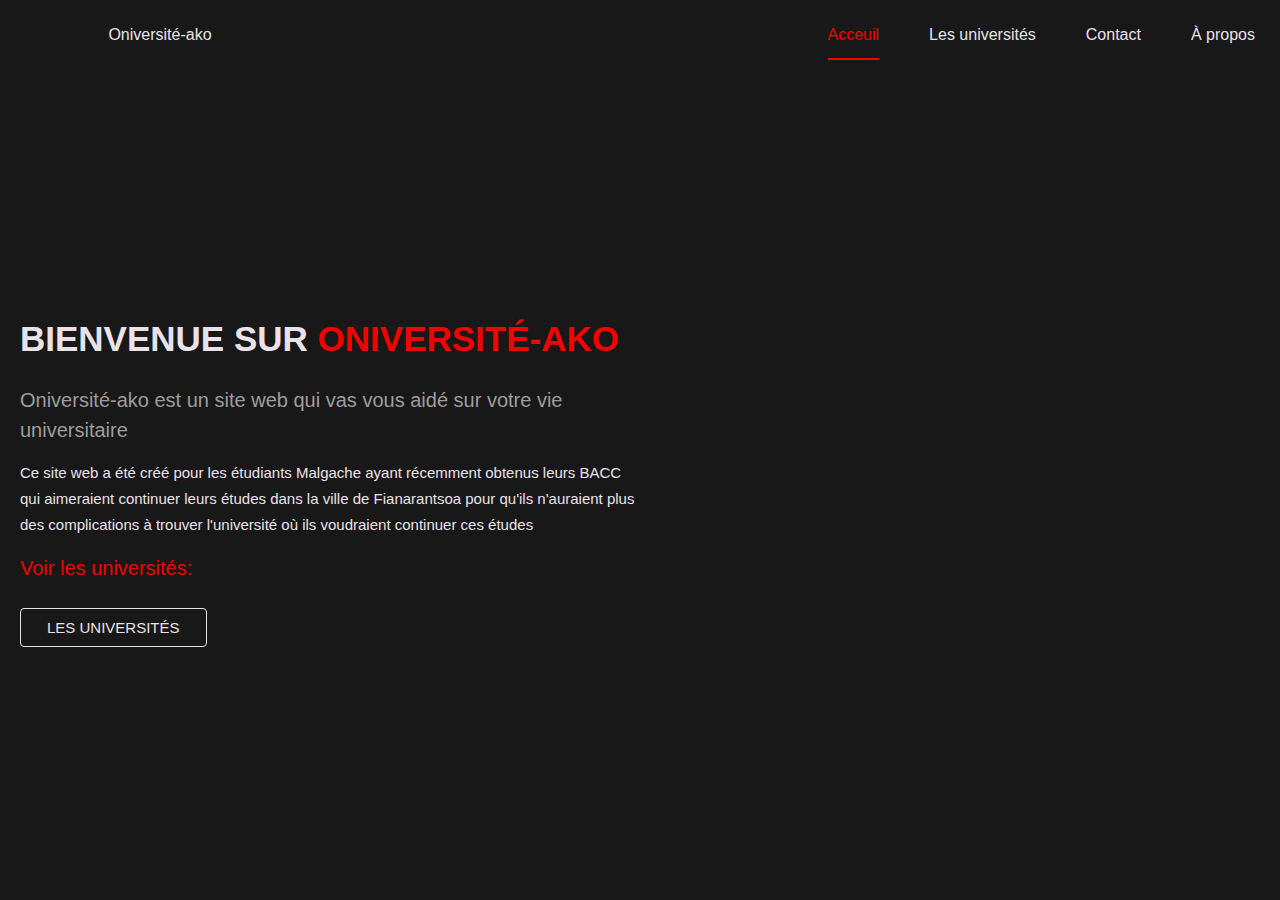
<file: index.html>
<!DOCTYPE html>
<html lang="en">
<head>
    <meta charset="UTF-8">
    <meta http-equiv="X-UA-Compatible" content="IE=edge">
    <meta name="viewport" content="width=device-width, initial-scale=1.0">
    <title>Page d'acceuil</title>
    <link rel="stylesheet" href="style_acceuil.css">
</head>
<body>
    <div class="banner">
        <div class="navbar">
            <p class="title">Oniversité-ako</p>
            <ul>
                <li><a class="active" href="#">Acceuil</a></li>
                <li><a href="universite.html">Les universités</a></li>
                <li><a href="contact.html">Contact</a></li>
                <li><a href="apropos.html">À propos</a></li>
            </ul>
        </div>
    </div>
    <section id="hero">
        <div class="container">
            <div class="hero-container">
                <div class="content">
                    <h1>Bienvenue sur <span>Oniversité-ako</span> </h1>
                    <span>Oniversité-ako est un site web qui vas vous aidé sur votre vie universitaire </span>
                    <p>Ce site web a été créé pour les étudiants Malgache ayant récemment obtenus leurs BACC qui aimeraient continuer leurs études dans la ville de Fianarantsoa pour qu'ils n'auraient plus des complications à trouver l'université où ils voudraient continuer ces études
                    </p>
                    <h4>Voir les universités:</h4>
                    <button><a href="universite.html"> Les universités</a></button>
                </div>
            </div>
        </div>
    </section>
</body>
</html>
</file>
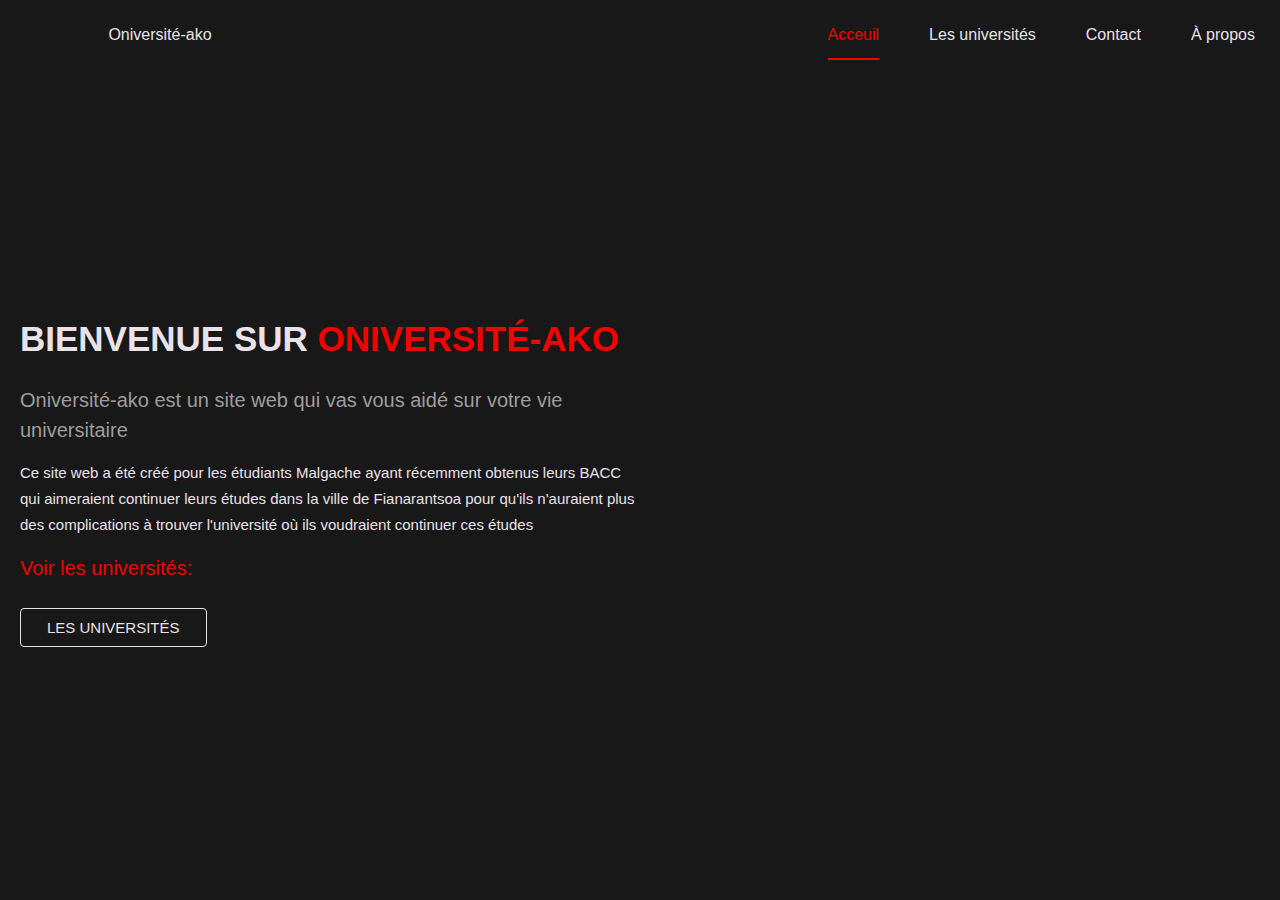
<file: acceuil.html>
<!DOCTYPE html>
<html lang="en">
<head>
    <meta charset="UTF-8">
    <meta http-equiv="X-UA-Compatible" content="IE=edge">
    <meta name="viewport" content="width=device-width, initial-scale=1.0">
    <title>Page d'acceuil</title>
    <link rel="stylesheet" href="style_acceuil.css">
</head>
<body>
    <div class="banner">
        <div class="navbar">
            <p class="title">Oniversité-ako</p>
            <ul>
                <li><a class="active" href="#">Acceuil</a></li>
                <li><a href="universite.html">Les universités</a></li>
                <li><a href="contact.html">Contact</a></li>
                <li><a href="apropos.html">À propos</a></li>
            </ul>
        </div>
    </div>
    <section id="hero">
        <div class="container">
            <div class="hero-container">
                <div class="content">
                    <h1>Bienvenue sur <span>Oniversité-ako</span> </h1>
                    <span>Oniversité-ako est un site web qui vas vous aidé sur votre vie universitaire </span>
                    <p>Ce site web a été créé pour les étudiants Malgache ayant récemment obtenus leurs BACC qui aimeraient continuer leurs études dans la ville de Fianarantsoa pour qu'ils n'auraient plus des complications à trouver l'université où ils voudraient continuer ces études
                    </p>
                    <h4>Voir les universités:</h4>
                    <button><a href="universite.html"> Les universités</a></button>
                </div>
            </div>
        </div>
    </section>
</body>
</html>
</file>
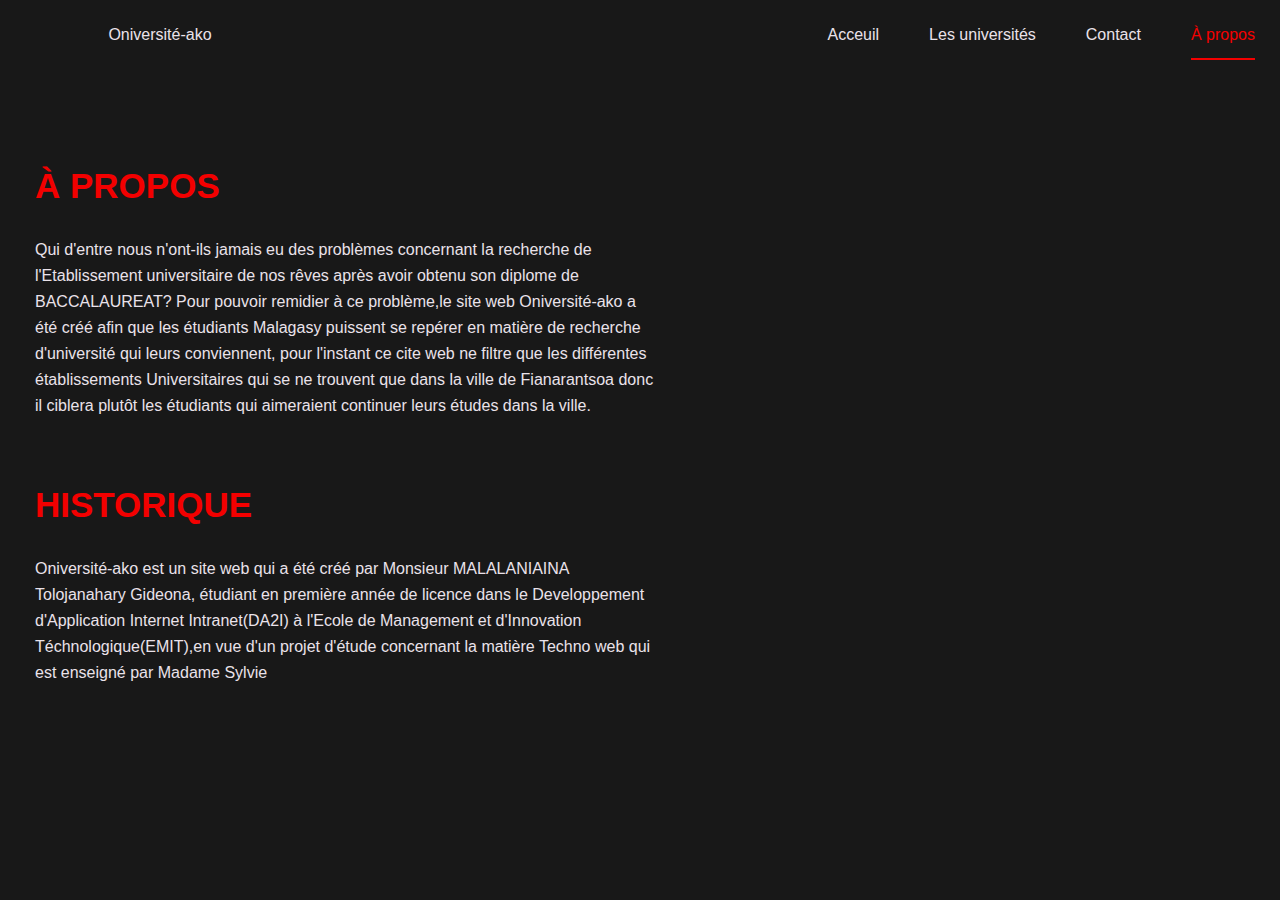
<file: apropos.html>
<!DOCTYPE html>
<html lang="en">
<head>
    <meta charset="UTF-8">
    <meta http-equiv="X-UA-Compatible" content="IE=edge">
    <meta name="viewport" content="width=device-width, initial-scale=1.0">
    <title>À propos de notre site web</title>
    <link rel="stylesheet" href="style_propos.css">
</head>
<body>
    <div class="banner">
        <div class="navbar">
            <p class="title">Oniversité-ako</p>
            <ul>
                <li><a href="index.html">Acceuil</a></li>
                <li><a href="universite.html">Les universités</a></li>
                <li><a href="contact.html">Contact</a></li>
                <li><a class="active" href="#">À propos</a></li>
            </ul>
        </div>
    <section id="propos">
        <div class="int-propos">
            <div class="int">
                <h1>À propos</h1>
                <p>Qui d'entre nous n'ont-ils jamais eu des problèmes concernant la recherche de l'Etablissement universitaire de nos rêves après avoir obtenu son diplome de BACCALAUREAT? Pour pouvoir remidier à ce problème,le site web Oniversité-ako a été créé afin que les étudiants Malagasy puissent se repérer en matière de recherche d'université qui leurs conviennent, pour l'instant ce cite web ne filtre que les différentes établissements Universitaires qui se ne trouvent que dans la ville de Fianarantsoa donc il ciblera plutôt les étudiants qui aimeraient continuer leurs études dans la ville.</p>
                <h1 class="histo">Historique</h1>
                <p>Oniversité-ako est un site web qui a été créé par Monsieur MALALANIAINA Tolojanahary Gideona, étudiant en première année de licence dans le Developpement d'Application Internet Intranet(DA2I) à l'Ecole de Management et d'Innovation Téchnologique(EMIT),en vue d'un projet d'étude concernant la matière Techno web qui est enseigné par Madame Sylvie</p>   
            </div>
        </div>
    </section>    
    </div>
</body>
</html>
</file>
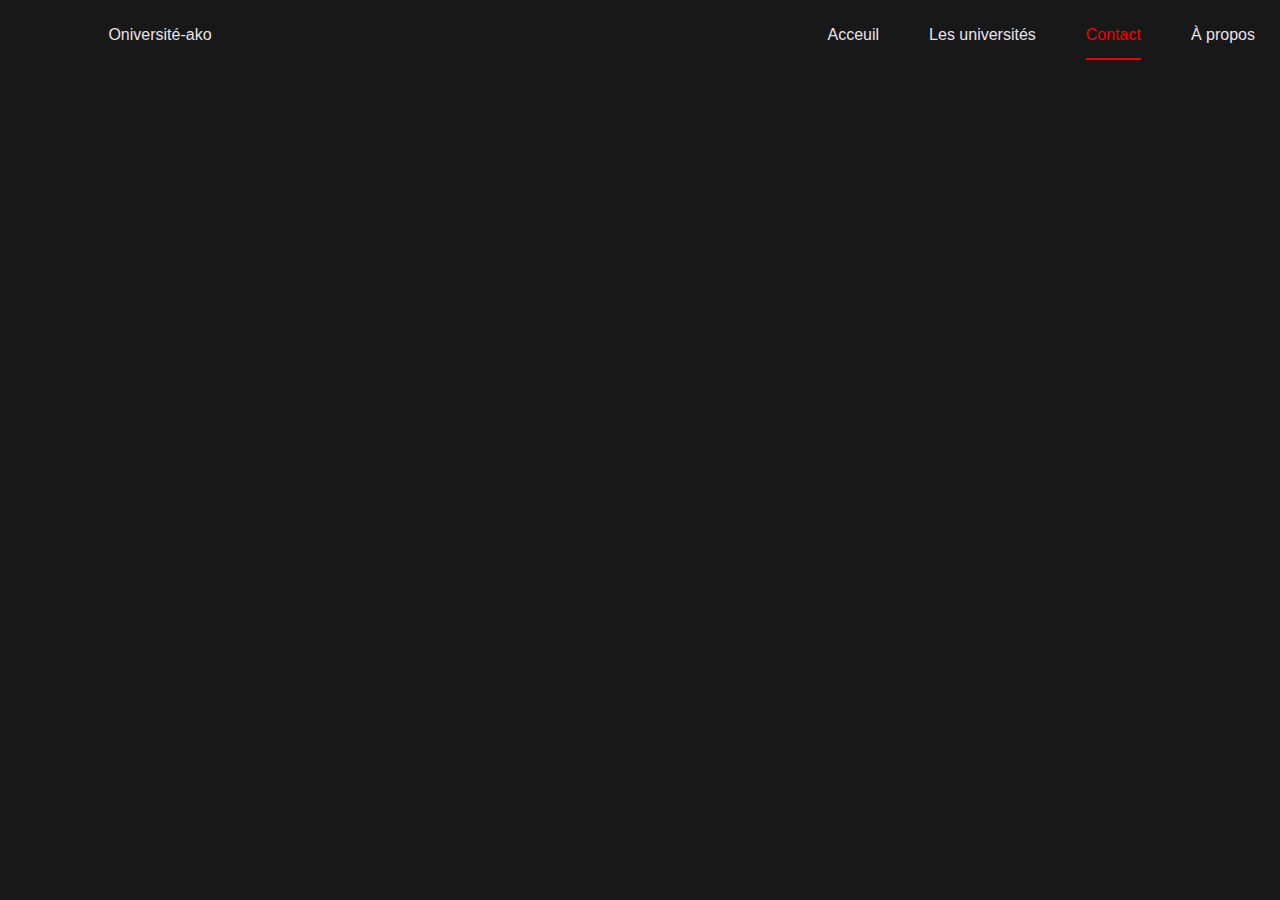
<file: contact.html>
<!DOCTYPE html>
<html lang="en">
<head>
    <meta charset="UTF-8">
    <meta http-equiv="X-UA-Compatible" content="IE=edge">
    <meta name="viewport" content="width=device-width, initial-scale=1.0">
    <title>Nous-contacter!</title>
    <link rel="stylesheet" href="style_contact.css">
</head>
<body>
    <div class="banner">
        <div class="navbar">
            <p class="title">Oniversité-ako</p>
            <ul>
                <li><a href="index.html">Acceuil</a></li>
                <li><a href="universite.html">Les universités</a></li>
                <li><a class="active" href="#">Contact</a></li>
                <li><a href="apropos.html">À propos</a></li>
            </ul>
        </div>
    </div>
</body>
</html>
</file>
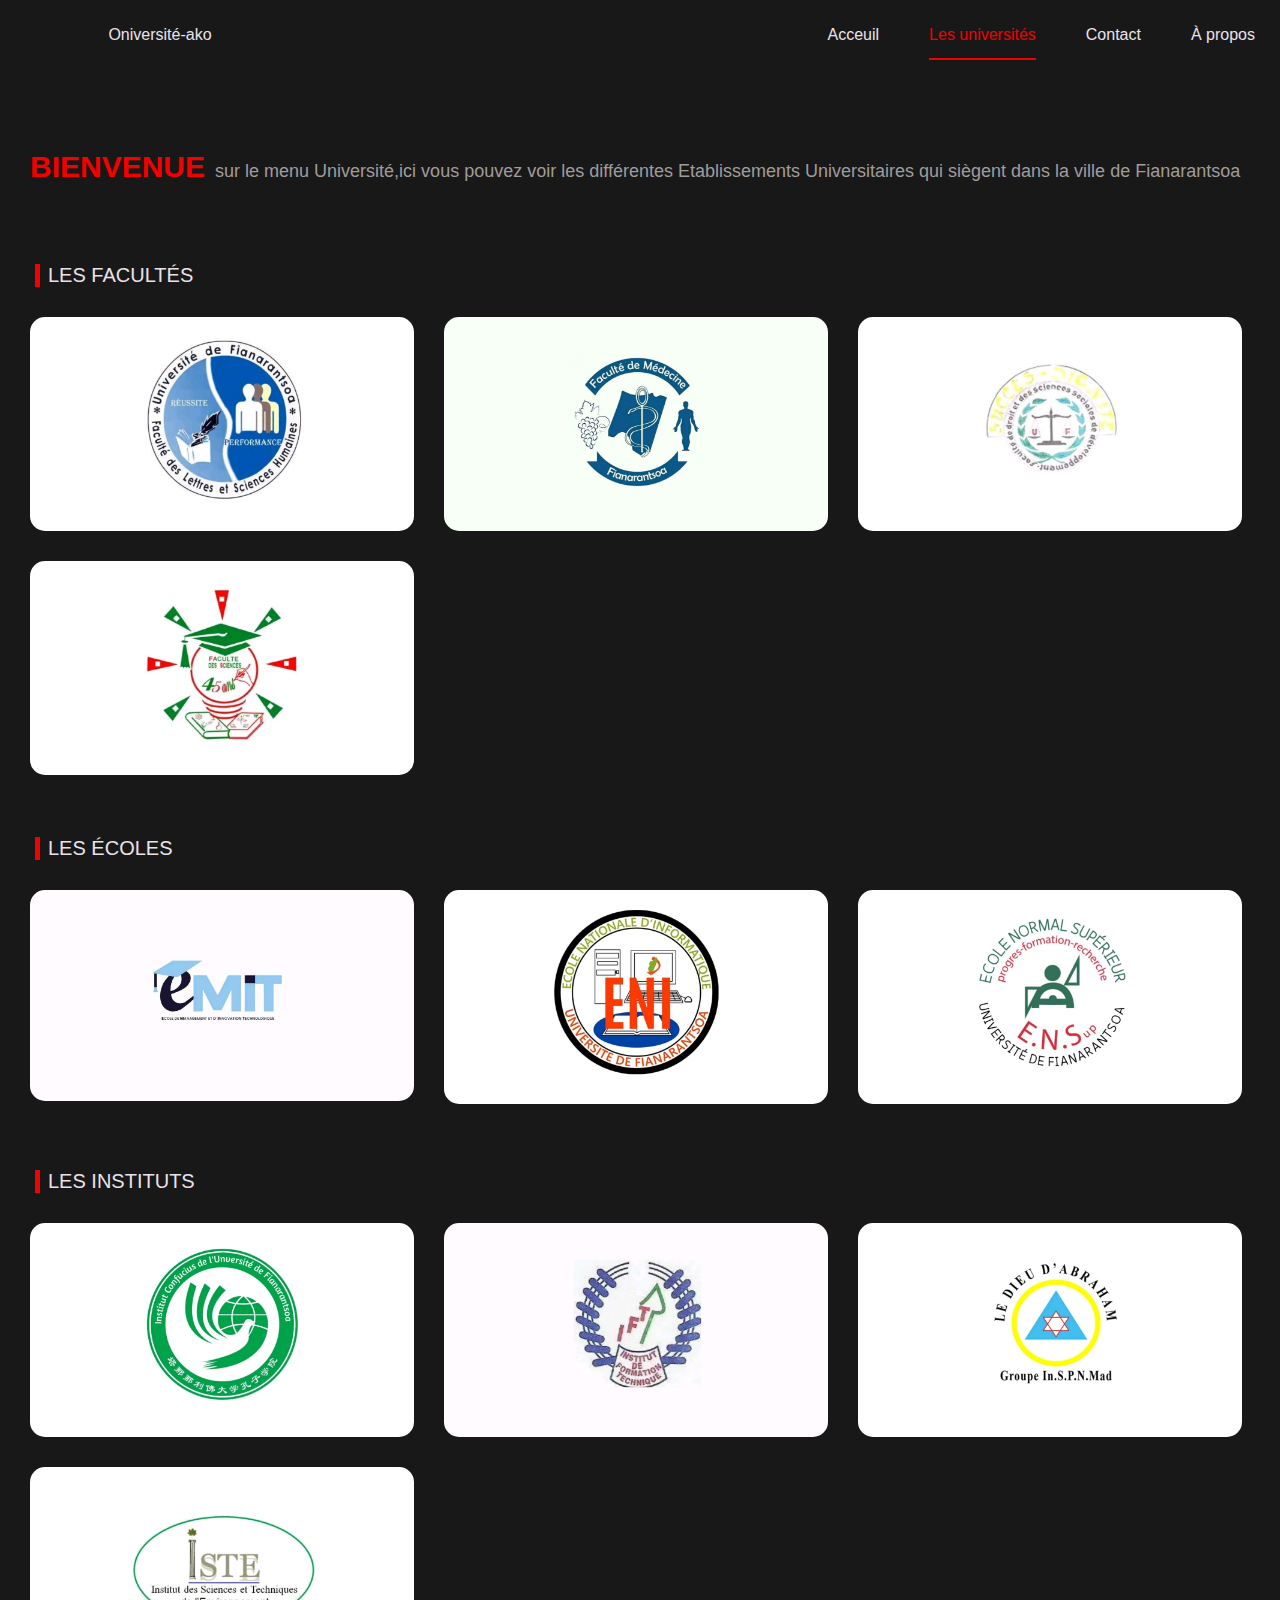
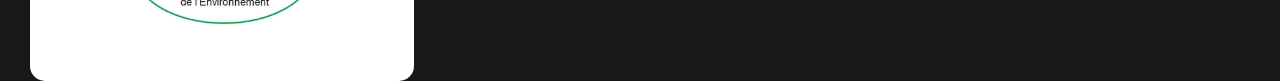
<file: universite.html>
<!DOCTYPE html>
<html lang="en">
<head>
    <meta charset="UTF-8">
    <meta http-equiv="X-UA-Compatible" content="IE=edge">
    <meta name="viewport" content="width=device-width, initial-scale=1.0">
    <title>Les universités</title>
    <link rel="stylesheet" href="style_univ.css">
</head>
<body>
    <div class="banner">
        <div class="navbar">
            <p class="title">Oniversité-ako</p>
            <ul>
                <li><a href="index.html">Acceuil</a></li>
                <li><a class="active" href="#">Les universités</a></li>
                <li><a href="contact.html">Contact</a></li>
                <li><a href="apropos.html">À propos</a></li>
            </ul>
        </div>
        <div class="tonga">
            <h1>Bienvenue</h1> <p>sur le menu Université,ici vous pouvez voir les différentes Etablissements Universitaires qui siègent dans la ville de Fianarantsoa</p>
        </div>
        <div class="imguniv">
            <div class="faculte">
                <p>les facultés</p>
                <div class="flsh">
                    <img src="img/flsh.jpg" alt="logo flsh">
                </div>
                <div class="facmed">
                    <a href="#"><img src="img/facmed.jpg" alt="logo med"></a>
                </div>
                <div class="degss">
                    <a href="#"><img src="img/degss.jpg" alt="logo degss"></a>
                </div>
                <div class="facscience">
                    <a href="#"><img src="img/facscience.jpg" alt="logo facscience"></a>
                </div>
            </div>
              <div class="ecole">
                <p>Les écoles</p>
                <div class="emit">
                    <img class="emit-img" src="img/Emit.jpg" alt="logo emit">
                </div>
                <div class="eni">
                    <a href="#"><img src="img/eni.jpg" alt="logo eni"></a>
                </div>
                <div class="ens">
                    <a href="#"><img src="img/ens.jpg" alt="logo ens"></a>
                </div>
            </div>
            <div class="institut">
                <p>Les instituts</p>
                <div class="confucius">
                   <a href="#"> <img src="img/confucius.jpg" alt="logo confucius"></a>
                </div>
                <div class="ift">
                    <a href="#"><img src="img/ift.jpg" alt="logo ift"></a>
                </div>
                <div class="inspnmad">
                    <a href="#"><img src="img/inspnmad.jpg" alt="logo inspnmad"></a>
                </div>
                <div class="iste">
                    <a href="#"><img src="img/iste.jpg" alt="logo iste"></a>
                </div>    
            </div>
        </div>
    </div>
</body>
</html>
</file>
<file: style_acceuil.css>
*{
    margin: 0;
    padding: 0;
    box-sizing: border-box;
    font-family: 'Roboto',sans-serif;
}
body{
    background-color: #181818;
    color: #eae2ea;
}
.title{
    margin: auto;
    position: relative;
}
.container{
    max-width: 1240px;
    margin: 0 auto;
}
a{
    text-decoration: none;
    color: #eae2ea;
}
.navbar{
    display: flex;
    align-items: center;
    justify-content: space-between;
    margin: 20px 0;
}
.navbar ul{
    display: flex;
    width: 75%;
    justify-content: flex-end;
}
.navbar ul li{
    list-style: none;
    padding: 0 25px;
}
.navbar ul li a{
    font-weight: 300;
    padding-bottom: 15px;
    border-bottom: 2px solid #181818;
    font-size: 16px;
    line-height: 30px;
    transition: all .3s ease-in;
}
.navbar a.active{
    color: #f30000;
    border-bottom: 2px solid #f30000; 
}
.navbar ul li a:hover{
    color: #f30000;
    border-bottom: 2px solid #f30000; 
}
/*-------Hero---------*/
.hero-container{
    display: flex;
    justify-content: space-between;
    align-items: center;
    height: 90vh;
}
.hero-container .content{
    width: 50%;
}
.hero-container .content h1{
    font-size: 35px;
    line-height: 72px;
    text-transform: uppercase;
    margin-bottom: 10px;
}
.hero-container .content h1 span{
    color: #f30000;
    font-size: 35px;
    line-height: 72px;
}
.hero-container .content span{
   color: #a09c9c;
   font-size: 20px;
   line-height: 30px;
}
.hero-container .content p{
    font-size: 15px;
    line-height: 26px;
    font-weight: 300;
    margin-top: 15px;
}
.hero-container .content h4{
    font-size: 20px;
    line-height: 40px;
    font-weight: 500;
    margin: 10px 0 10px 0;
    color: #f30000;
}
.hero-container .content button{
    font-weight: 300;
    border: 1px solid #eae2ea;
    padding: 10px 26px;
    font-size: 15px;
    border-radius: 4px;
    background-color: transparent;
    color: #eae2ea;
    text-transform: uppercase;
    margin-right: 20px;
    margin-top: 10px;
    cursor: pointer;
    transition: background .3s ease-in;
}
.hero-container .content button:hover{
    background-color: #f30000;
    color: #000;
    border: 1px solid #f30000;
}
</file>
<file: style_propos.css>
*{
    margin: 0;
    padding: 0;
    box-sizing: border-box;
    font-family: 'Roboto',sans-serif;
}
body{
    background-color: #181818;
    color: #eae2ea;
}
.title{
    margin: auto;
    position: relative;
}
.container{
    max-width: 1240px;
    margin: 0 auto;
}
a{
    text-decoration: none;
    color: #eae2ea;
}
.navbar{
    display: flex;
    align-items: center;
    justify-content: space-between;
    margin: 20px 0;
}
.navbar ul{
    display: flex;
    width: 75%;
    justify-content: flex-end;
}
.navbar ul li{
    list-style: none;
    padding: 0 25px;
}
.navbar ul li a{
    font-weight: 300;
    padding-bottom: 15px;
    border-bottom: 2px solid #181818;
    font-size: 16px;
    line-height: 30px;
    transition: all .3s ease-in;
}
.navbar a.active{
    color: #f30000;
    border-bottom: 2px solid #f30000; 
}
.navbar ul li a:hover{
    color: #f30000;
    border-bottom: 2px solid #f30000; 
}

.int-propos{
    display: flex;
    justify-content: space-between;
    align-items: center;
    margin-left: 35px;
    margin-top: 100px;
}
.int-propos .int{
    width: 50%;
}
.int-propos .int h1{
    font-size: 35px;
    line-height: 72px;
    text-transform: uppercase;
    color: #f30000;
}
.histo{
    margin-top: 50px;
}
.int-propos .int p{
    font-size: 16px;
    line-height: 26px;
    font-weight: 300;
    margin-top: 15px;
}
</file>
<file: style_contact.css>
*{
    margin: 0;
    padding: 0;
    box-sizing: border-box;
    font-family: 'Roboto',sans-serif;
}
body{
    background-color: #181818;
    color: #eae2ea;
}
.title{
    margin: auto;
    position: relative;
}
.container{
    max-width: 1240px;
    margin: 0 auto;
}
a{
    text-decoration: none;
    color: #eae2ea;
}
.navbar{
    display: flex;
    align-items: center;
    justify-content: space-between;
    margin: 20px 0;
}
.navbar ul{
    display: flex;
    width: 75%;
    justify-content: flex-end;
}
.navbar ul li{
    list-style: none;
    padding: 0 25px;
}
.navbar ul li a{
    font-weight: 300;
    padding-bottom: 15px;
    border-bottom: 2px solid #181818;
    font-size: 16px;
    line-height: 30px;
    transition: all .3s ease-in;
}
.navbar a.active{
    color: #f30000;
    border-bottom: 2px solid #f30000; 
}
.navbar ul li a:hover{
    color: #f30000;
    border-bottom: 2px solid #f30000; 
}
</file>
<file: style_univ.css>
*{
    margin: 0;
    padding: 0;
    box-sizing: border-box;
    font-family: 'Roboto',sans-serif;
}
body{
    background-color: #181818;
    color: #eae2ea;
}
.title{
    margin: auto;
    position: relative;
}
.container{
    max-width: 1240px;
    margin: 0 auto;
}
a{
    text-decoration: none;
    color: #eae2ea;
}
.navbar{
    display: flex;
    align-items: center;
    justify-content: space-between;
    margin: 20px 0;
}
.navbar ul{
    display: flex;
    width: 75%;
    justify-content: flex-end;
}
.navbar ul li{
    list-style: none;
    padding: 0 25px;
}
.navbar ul li a{
    font-weight: 300;
    padding-bottom: 15px;
    border-bottom: 2px solid #181818;
    font-size: 16px;
    line-height: 30px;
    transition: all .3s ease-in;
}
.navbar a.active{
    color: #f30000;
    border-bottom: 2px solid #f30000; 
}
.navbar ul li a:hover{
    color: #f30000;
    border-bottom: 2px solid #f30000; 
}
.tonga{
    display: flex;
    margin-top: 100px;
}
.tonga h1{
    font-size: 30px;
    margin-left: 30px;
    text-transform: uppercase;
    color: #f30000;
}
.tonga p{
    margin-top: 11px;
    margin-left: 10px;
    font-size: 18px;
    color: #a09c9c;
}
/*image*/
.imguniv img{
    width: 30%;
    height: auto;
    margin-left: 30px;
    margin-top: 30px;
    border-radius: 15px;
}
/*faculte*/
.faculte img{
    float: left;
}
.faculte p{
    border-left: 5px solid #f30000;
    padding-left: 8px;
    margin-left: 35px;
    margin-top: 80px;
    text-transform: uppercase;
    font-size: 20px;
}
/*ecole*/
.ecole img{
    float: left;
}
.ecole p{
    border-left: 5px solid #f30000;
    padding-left: 8px;
    margin-left: 35px;
    margin-top: 550px;
    text-transform: uppercase;
    font-size: 20px;
    margin-left: 35px;
}
/*institut*/
.institut img{
    float: left;
}
.institut p{
    border-left: 5px solid #f30000;
    padding-left: 8px;
    margin-left: 35px;
    margin-top: 310px;
    text-transform: uppercase;
    font-size: 20px;
    margin-left: 35px;
}
</file>
